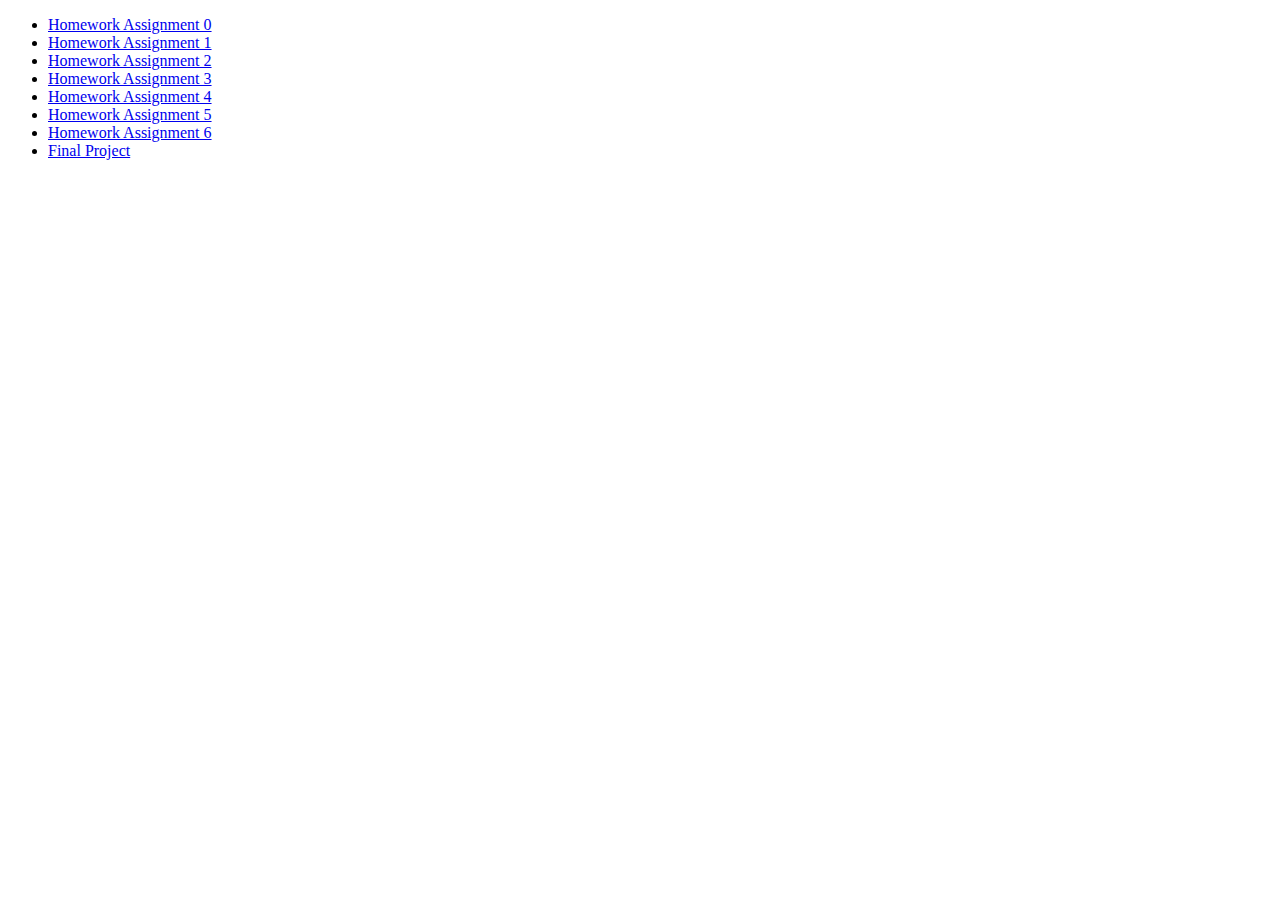
<file: index.html>
<!DOCTYPE html>
<html lang="en">
  <meta charset="UTF-8" />
  <title>Page Title</title>

  <body>
    <ul>
      <li><a href="solution-hw0/index.html">Homework Assignment 0</a></li>
      <li><a href="solution-hw1">Homework Assignment 1</a></li>
      <li><a href="solution-hw2">Homework Assignment 2</a></li>
      <li><a href="solution-hw3">Homework Assignment 3</a></li>
      <li><a href="solution-hw4">Homework Assignment 4</a></li>
      <li><a href="solution-hw5">Homework Assignment 5</a></li>
      <li><a href="solution-hw6">Homework Assignment 6</a></li>
      <li><a href="./final-project/homePage.html">Final Project</a></li>
    </ul>
  </body>
</html>
</file>
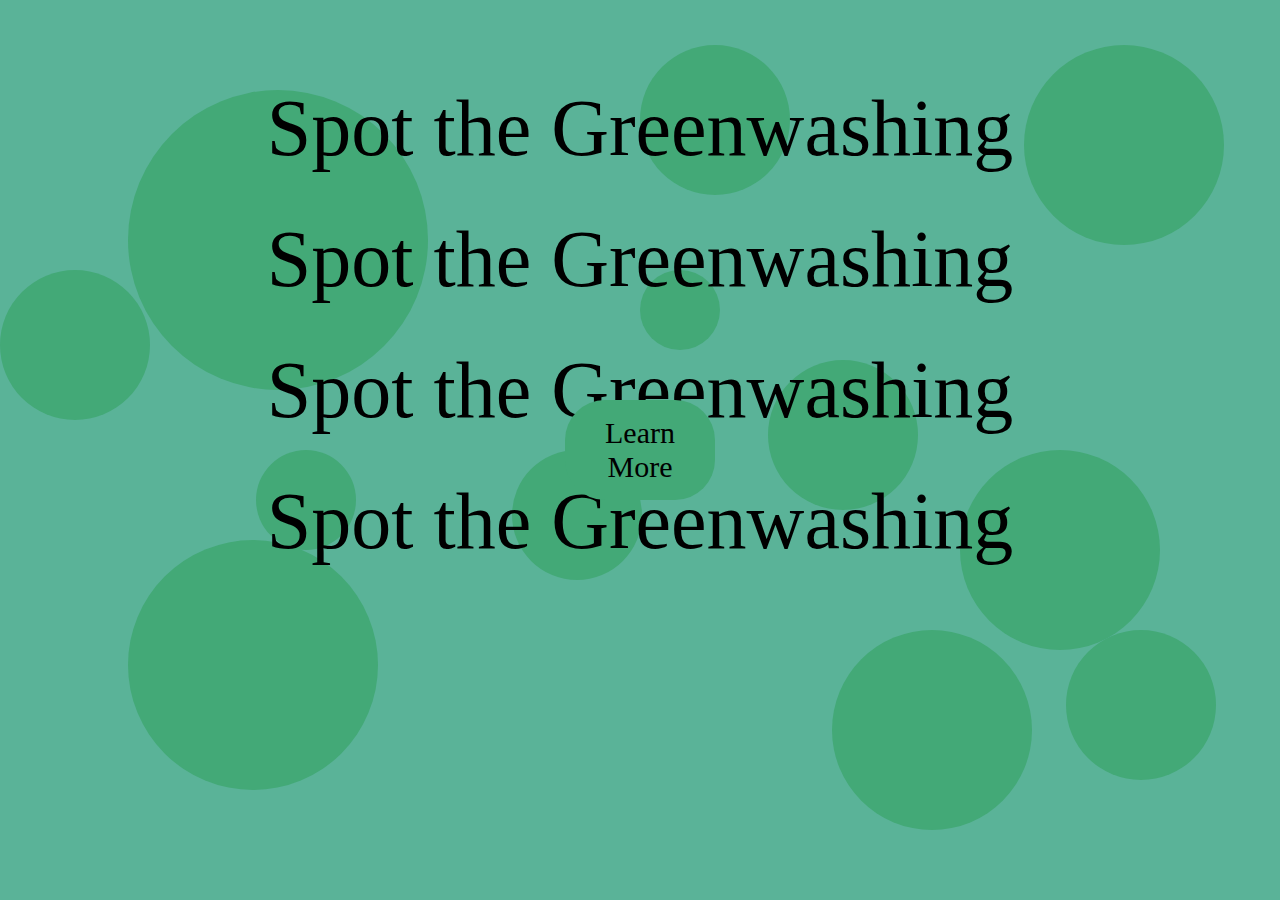
<file: final-project/homePage.html>
<!DOCTYPE htm l>
<html lang="en">
  <meta charset="UTF-8" />
  <head>
    <link rel="stylesheet" href="./css/homepage.css" type="text/css" />

    <title>Spot the Greenwashing</title>
  </head>
  <body>
    <div id="homeScreenContent">
      <!-- circles for  background -->
      <div class="circle"></div>
      <div class="circle"></div>
      <div class="circle"></div>
      <div class="circle"></div>
      <div class="circle"></div>
      <div class="circle"></div>
      <div class="circle"></div>
      <div class="circle"></div>
      <div class="circle"></div>
      <div class="circle"></div>
      <div class="circle"></div>
      <div class="circle"></div>

      <!-- start of homeName Div -->
      <div id="homeNameDiv">
        <p class="quizName">Spot the Greenwashing</p>
        <p class="quizName">Spot the Greenwashing</p>
        <p class="quizName">Spot the Greenwashing</p>
        <p class="quizName">Spot the Greenwashing</p>

        <div>
          <a href="./instructionsPage.html">
            <button id="startButton">Learn More</button>
          </a>
        </div>
      </div>
      <!-- end of homeName Div -->
    </div>
  </body>
</html>
</file>
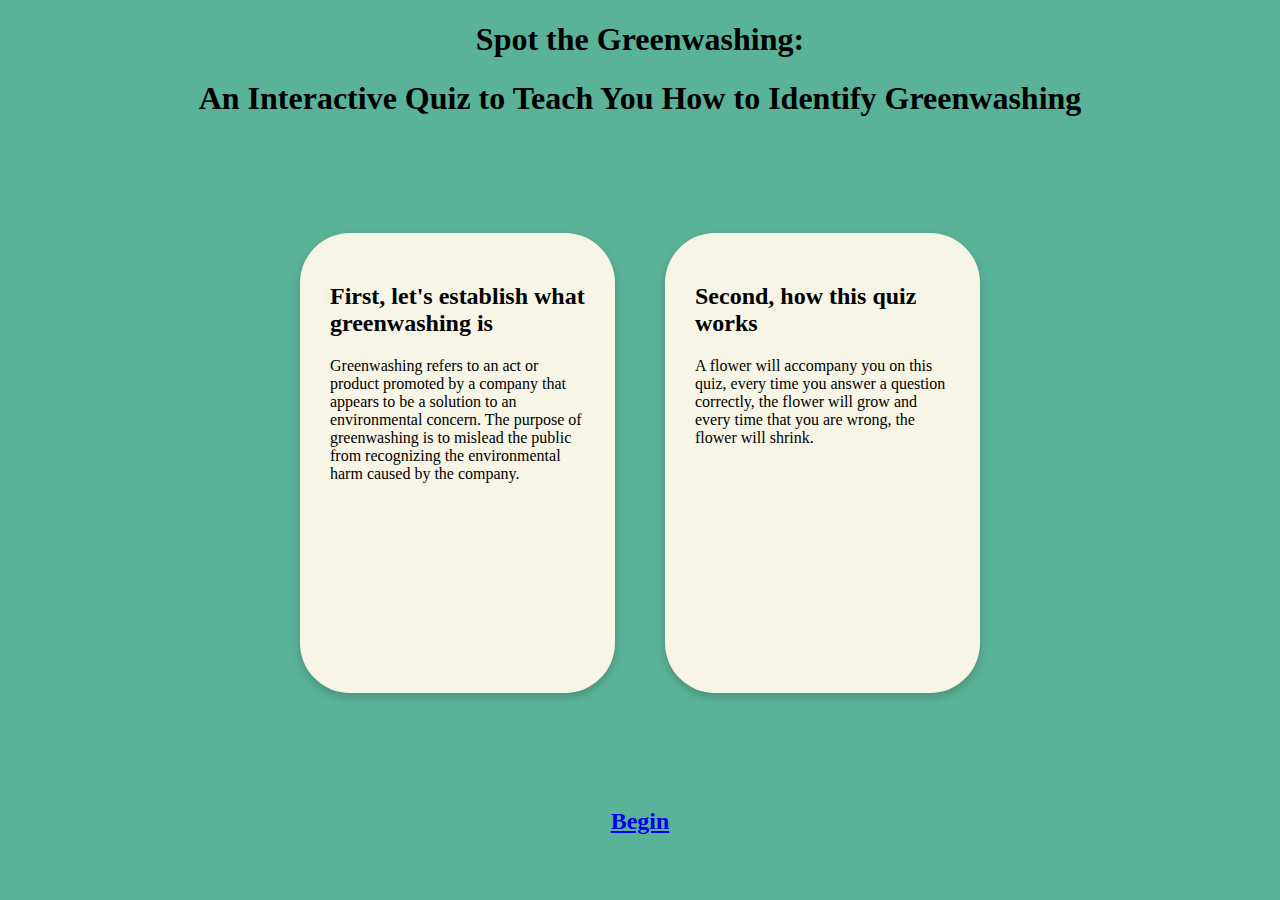
<file: final-project/instructionsPage.html>
<!DOCTYPE htm l>
<html lang="en">
  <meta charset="UTF-8" />
  <head>
    <link rel="stylesheet" href="./css/instructionsPage.css" type="text/css" />

    <title>Spot the Greenwashing</title>
  </head>
  <body>
    <div class="instructionsEntireText">
      <div id="titleInstructionsPage">
        <h1>Spot the Greenwashing:</h1>
        <h1>An Interactive Quiz to Teach You How to Identify Greenwashing</h1>
      </div>

      <div id="instructionTextExplain">
        <div id="defineGreen" class="explainerContainer">
          <h2>First, let's establish what greenwashing is</h2>
          <p>
            Greenwashing refers to an act or product promoted by a company that
            appears to be a solution to an environmental concern. The purpose of
            greenwashing is to mislead the public from recognizing the
            environmental harm caused by the company.
          </p>
        </div>

        <div id="instructions" class="explainerContainer">
          <h2>Second, how this quiz works</h2>
          <p>
            A flower will accompany you on this quiz, every time you answer a
            question correctly, the flower will grow and every time that you are
            wrong, the flower will shrink.
          </p>
        </div>
      </div>

      <div>
        <a href="./questionPage.html">
          <h2>Begin</h2>
        </a>
      </div>
    </div>
  </body>
</html>
</file>
<file: final-project/css/homepage.css>
/* adding in a new font */

@font-face {
  font-family: "greenWashingFont";
  src: url("/final-project/assets/fonts/SourceSerif4-VariableFont_opsz\,wght.ttf")
    format("truetype");
}

body {
  font-family: "Georgia", serif;
  background-color: #5ab398;
}

p {
  font-size: 120px;
}

@media screen and (max-width: 1300px) {
  p {
    font-size: 80px;
  }
}
#homeNameDiv {
  display: flex;
  flex-direction: column;
  align-items: center;
  justify-content: center;
  text-align: center;
  width: 100%;
  margin-top: 5%;
}

.quizName {
  padding-top: 10px;
  padding-bottom: 10px;
  margin-top: 10px;
  margin-bottom: 10px;
}

button {
  background-color: 43A977;
  font-size: 30px;
  color: black;
  border: none;
  width: 150px;
  height: 100px;
  border-radius: 40px;
  margin: auto;
  font-family: Georgia, "Times New Roman", Times, serif;
  position: absolute;
  top: 50%;
  left: 50%;
  transform: translate(-50%, -50%);
}

#startButton:hover {
  background-color: white; /* Changes the cursor to a hand icon when hovering */
}

/* styling all the circles */
.circle {
  width: 100px;
  height: 100px;
  position: absolute;
  z-index: -1;
  border-radius: 50%;
  background-color: 43A977;
}

.circle:nth-child(1) {
  width: 200px;
  height: 200px;
  top: 70%;
  left: 65%;
}
.circle:nth-child(2) {
  width: 150px;
  height: 150px;
  top: 40%;
  left: 60%;
}
.circle:nth-child(3) {
  width: 250px;
  height: 250px;
  top: 60%;
  left: 10%;
}

.circle:nth-child(4) {
  width: 100px;
  height: 100px;
  top: 50%;
  left: 20%;
}
.circle:nth-child(5) {
  width: 300px;
  height: 300px;
  top: 10%;
  left: 10%;
}
.circle:nth-child(6) {
  width: 200px;
  height: 200px;
  top: 50%;
  left: 75%;
}
.circle:nth-child(7) {
  width: 150px;
  height: 150px;
  top: 5%;
  left: 50%;
}
.circle:nth-child(8) {
  width: 150px;
  height: 150px;
  top: 70%;
  right: 5%;
}
.circle:nth-child(9) {
  width: 80px;
  height: 80px;
  top: 30%;
  left: 50%;
}
.circle:nth-child(10) {
  width: 150px;
  height: 150px;
  top: 30%;
  left: 0%;
}
.circle:nth-child(11) {
  width: 130px;
  height: 130px;
  top: 50%;
  left: 40%;
}
.circle:nth-child(12) {
  width: 200px;
  height: 200px;
  top: 5%;
  left: 80%;
}
</file>
<file: final-project/css/instructionsPage.css>
body {
  font-family: "Georgia", serif;
  background-color: #5ab398;
  display: flex;
  justify-content: center;
  align-items: center;
  min-height: 100vh;
  margin: 0;
}

.instructionsEntireText {
  display: flex;
  flex-direction: column;
  width: 900px;
  height: 900px;
  gap: 70px;
  align-items: center;
}

#titleInstructionsPage {
  text-align: center;
  color: black;
}

#instructionTextExplain {
  display: flex;
  justify-content: center;
  flex-wrap: wrap;
}

.explainerContainer {
  width: 255px;
  height: 400px;
  background-color: #f7f5e6;
  border-radius: 50px;
  padding: 30px;
  margin: 25px;
  box-shadow: 0 4px 10px rgba(0, 0, 0, 0.2);
}
</file>
